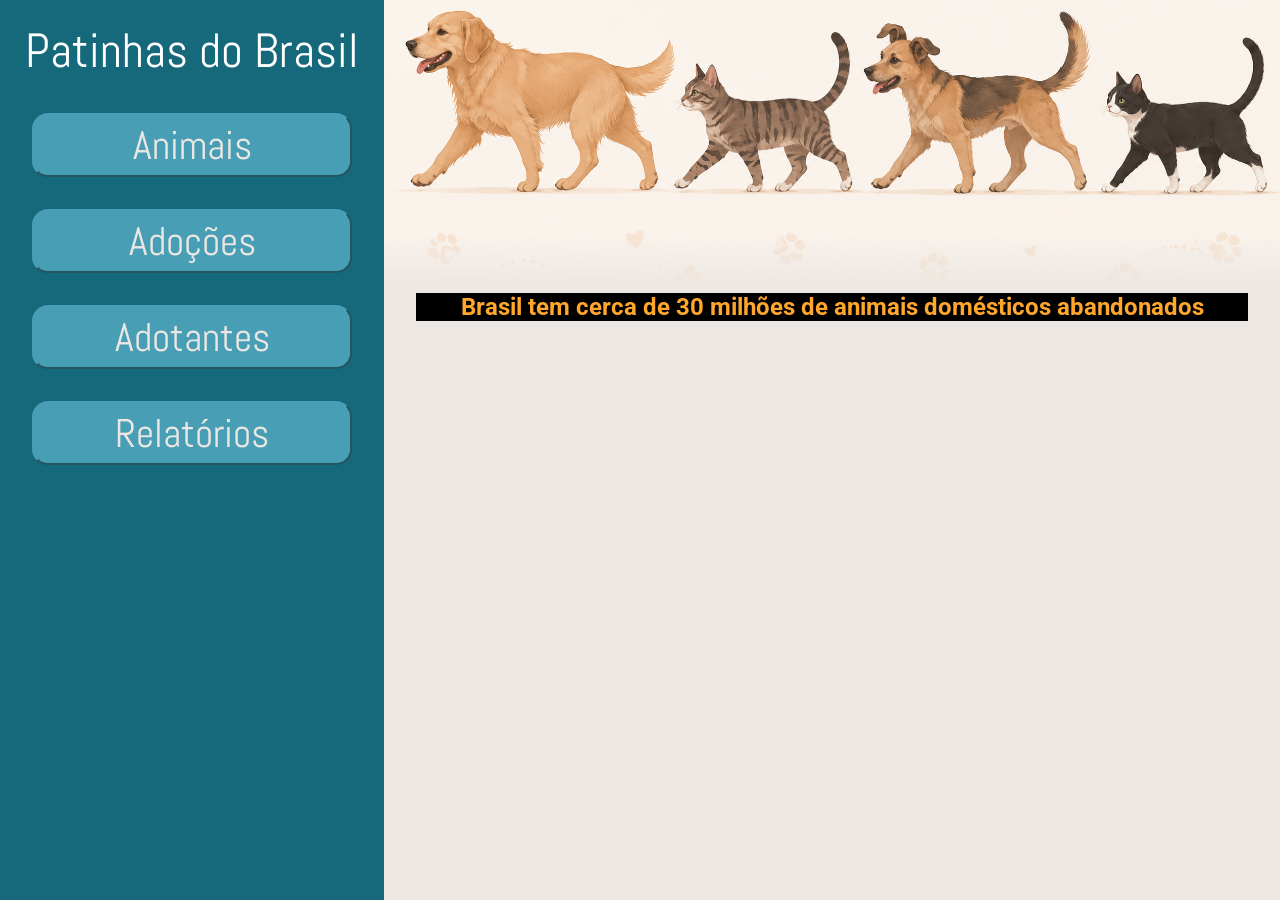
<file: templates/index.html>
<!DOCTYPE html>
<html lang="pt-BR">
<head>
    <meta charset="UTF-8">
    <meta name="viewport" content="width=device-width, initial-scale=1.0">
    <link rel="stylesheet" href="/static/css/style.css">
    <title>Projeto Patinhas | Inicio</title>
    <style>
        @import url('https://fonts.googleapis.com/css2?family=Abel&display=swap');
        @import url('https://fonts.googleapis.com/css2?family=Roboto&display=swap');
    </style>
</head>
<body>
    
    <div class="menu-lateral">
        <h1>Patinhas do Brasil</h1>
        
        <a href="animal_homepage">
            <button>Animais</button>
        </a>
        <a href="/adocao_lista">
            <button>Adoções</button>
        </a>
        <a href="/adotante_lista">
            <button>Adotantes</button>
        </a>
        <a href="/relatorios">
            <button>Relatórios</button>
        </a>
    </div>

    <div class="conteudo">
        <img src="/static/img/animals_walking2.png" alt="animais-andando">
        <h2>Brasil tem cerca de 30 milhões de animais domésticos abandonados</h2>
        
    </div>

</body>
</html>
</file>
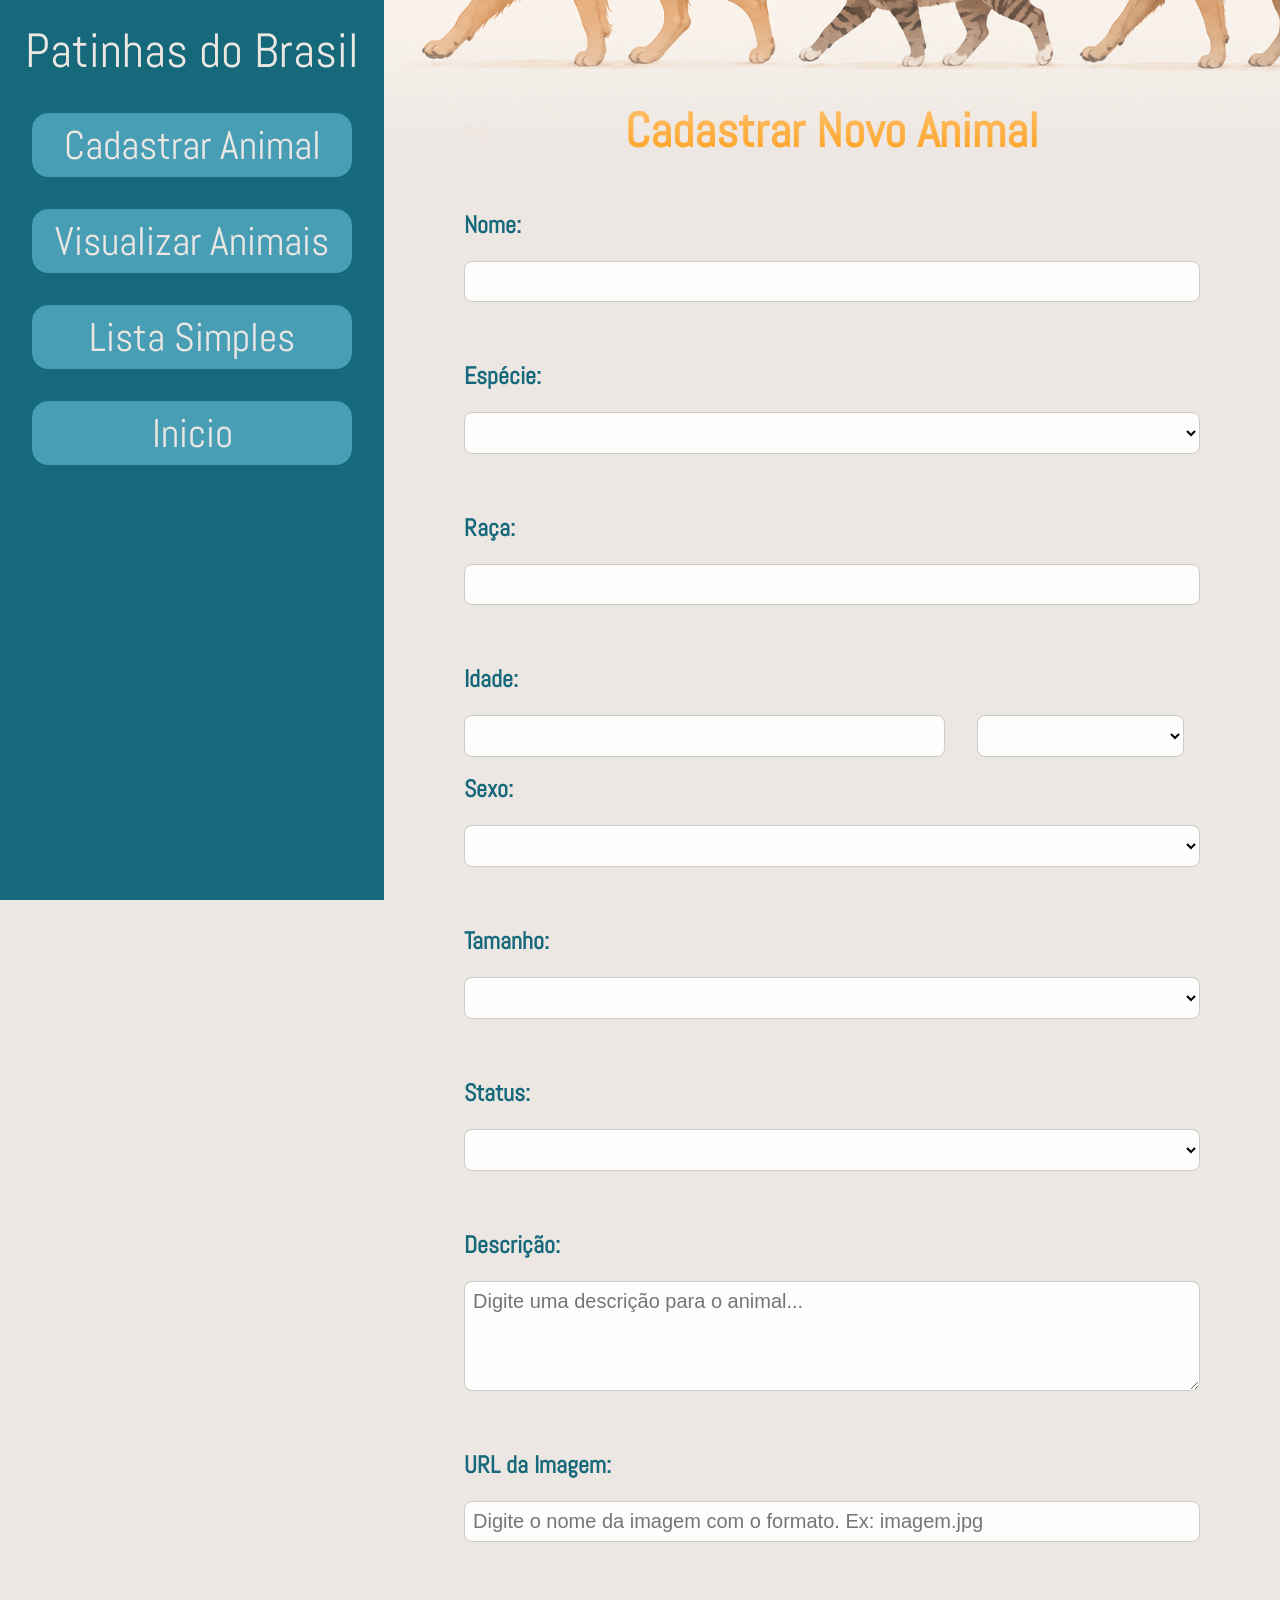
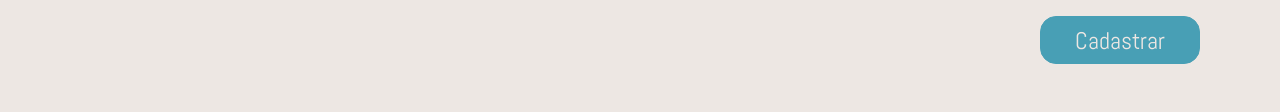
<file: templates/animal_cadastro.html>
<!DOCTYPE html>
<html lang="pt-BR">
<head>
    <meta charset="UTF-8">
    <meta name="viewport" content="width=device-width, initial-scale=1.0">
    <link rel="stylesheet" href="/static/css/animal_cadastro_style.css">
    <title>Projeto Patinhas | Cadastro</title>
    <style>
        @import url('https://fonts.googleapis.com/css2?family=Abel&display=swap');
        @import url('https://fonts.googleapis.com/css2?family=Roboto&display=swap');
    </style>
</head>
<body>

    <div class="menu-lateral">
        <h1>Patinhas do Brasil</h1>
        
        <a href="/animal_cadastro">
        <button>Cadastrar Animal</button>
        </a>

        <a href="/animal_homepage">
            <button>Visualizar Animais</button>
        </a>

        <a href="/animal_lista">
            <button>Lista Simples</button>
        </a>

        <a href="/">
            <button>Inicio</button>
        </a>
    </div>

    <div class="conteudo">
        <img src="/static/img/animals_walking3.png" alt="animais-andando">
        <h2>Cadastrar Novo Animal</h2>
        <form action="/animal_cadastro" method="POST">
            <label for="name">Nome:</label><br>
            <input type="text" id="name" name="name" required><br><br>

            <label for="species">Espécie:</label><br>
            <select id="species" name="species" required>
                <option value=></option>
                <option value="Cachorro">Cachorro</option>
                <option value="Gato">Gato</option>
            </select><br><br>

            <label for="breed">Raça:</label><br>
            <input type="text" id="breed" name="breed"><br><br>

            <label for="age">Idade:</label><br>
            <div class="idade_container">
                <input type="number" id="age" name="age" min="1" max="30" step="1" required><br><br>
                <select id="age_compl" name="age_compl" required>
                    <option value=></option>
                    <option value="meses">meses</option>
                    <option value="anos">anos</option>
                </select><br><br>
            </div>

            <label for="sex">Sexo:</label><br>
            <select id="sex" name="sex" required>
                <option value=></option>
                <option value="M">Masculino</option>
                <option value="F">Feminino</option>
                <option value="?">Indefinido</option>
            </select><br><br>

            <label for="size">Tamanho:</label><br>
            <select id="size" name="size" required>
                <option value=></option>
                <option value="Pequeno">Pequeno</option>
                <option value="Médio">Médio</option>
                <option value="Grande">Grande</option>
            </select><br><br>

            <label for="status">Status:</label><br>
            <select id="status" name="status" required>
                <option value=></option>
                <option value="Disponivel">Disponível</option>
                <option value="Reservado">Reservado</option>
                <option value="Adotado">Adotado</option>
                <option value="Em tratamento">Em tratamento</option>
                <option value="Lar temporário">Lar temporário</option>
            </select><br><br>

            <label for="description">Descrição:</label><br>
            <textarea id="description" name="description" placeholder="Digite uma descrição para o animal..." rows="4" cols="50"></textarea><br><br>

            <label for="image">URL da Imagem:</label><br>
            <input type="text" id="image" name="image" placeholder="Digite o nome da imagem com o formato. Ex: imagem.jpg"><br><br>
            
            <input type="submit" class="btn_enviar" value="Cadastrar">
        
        </form>
    </div>

</body>
</html>
</file>
<file: static/css/style.css>
* {
  box-sizing: border-box;
  margin: 0;
  padding: 0;
}


body{
    display: grid;
    grid-template-columns: 30% 1fr;
    min-height: 100vh;
}

.menu-lateral{
    background-color: #16697A;
    color: #ffffff;
    padding: 1.25rem;
    position: sticky;
    top: 0;
    height: 100vh;
    display: flex;
    flex-direction: column;
    gap: 2rem;
    align-items: center;    
}

h1{
    color: white;
    font-family: "Abel", sans-serif;
    font-size: 3rem;
    font-weight: 400;
    font-style: normal;
}

button{
    background-color: #489FB5;
    color: #EDE7E3;
    font-family: "Abel", sans-serif;
    font-size: 2.5rem;
    width: 20rem;
    height: 4rem;
    border-radius: 1rem;
    border-color: #489FB5;
    cursor: pointer;
}

button:hover{
    background-color: #82C0CC;
    color: black;
}

img{
    width: 100%;
    object-fit: cover;
    -webkit-mask-image: linear-gradient(to bottom, black 60%, transparent 100%);
    mask-image: linear-gradient(to bottom, black 80%, transparent 100%);
}

.conteudo{
    background-color: #EDE7E3;
}

h2{
    font-family: "Roboto", sans-serif;
    margin-right: 2rem;
    margin-left: 2rem;
    text-align: center;
    color: #FFA62B;
    background-color:black;
}
</file>
<file: static/css/animal_cadastro_style.css>
* {
  box-sizing: border-box;
  margin: 0;
  padding: 0;
}

body {
  display: grid;
  grid-template-columns: 30% 1fr;
  min-height: 100vh;
  background-color: #EDE7E3;
}

.menu-lateral {
  background-color: #16697A;
  color: #ffffff;
  padding: 1.25rem;
  position: sticky;
  top: 0;
  height: 100vh;
  display: flex;
  flex-direction: column;
  gap: 2rem;
  align-items: center;
}

.menu-lateral h1 {
  color: #EDE7E3;
  font-family: "Abel", sans-serif;
  font-size: 3rem;
  font-weight: 400;
  font-style: normal;
  text-align: center;
}

.menu-lateral button {
  background-color: #489FB5;
  color: #EDE7E3;
  font-family: "Abel", sans-serif;
  font-size: 2.5rem;
  width: 20rem;
  height: 4rem;
  border-radius: 1rem;
  border: 1px solid #489FB5;
  cursor: pointer;
}

.menu-lateral button:hover {
  background-color: #82C0CC;
  color: black;
}

.conteudo {
  background-color: #EDE7E3;
  position: relative;
  min-height: 100vh;
}

img{
    width: 100%;
    object-fit: cover;
    position: fixed;
    -webkit-mask-image: linear-gradient(to bottom, black 10%, transparent 100%);
    mask-image: linear-gradient(to bottom, black 10%, transparent 100%);
}

h2{
    font-family: "Abel", sans-serif;
    font-size: 3rem;
    margin-right: 2rem;
    margin-left: 2rem;
    text-align: center;
    color: #FFA62B;
    padding-top: 100px;
    margin: 0;
}

form{
    font-family: "Abel", sans-serif;
    display: flex;
    flex-direction: column;
    flex-wrap: wrap;
    margin-left: 5rem;
    margin-right: 5rem;
    margin-top: 2rem;
    border-radius: 0.75rem;
}

label {
  font-size: 1.5rem;
  margin-top: 1rem;
  color: #16697A;
  font-weight: bold;
}

.idade_container {
  display: flex;
  gap: 1rem;
  width: 100%;
}

.idade_container input[type="number"] {
  width: 70%;
}

.idade_container select {
  width: 30%;
}

input[type="text"], input[type="number"], select, textarea {
  font-size: 1.25rem;
  padding: 0.5rem;
  border-radius: 0.5rem;
  border: 1px solid #ccc;
  width: 100%;
  background-color: rgba(255, 255, 255, 0.9);
  font-family: sans-serif;
  outline: none;
}

input[type="text"]:focus, input[type="number"]:focus, select:focus, textarea:focus {
  border-color: #489FB5;
  box-shadow: 0 0 5px rgba(72, 159, 181, 0.5);
}

textarea {
  resize: vertical;
}

.btn-opcoes {
  display: flex;
  flex-wrap: wrap;
  gap: 1rem;
  margin-top: 2rem;
  margin-bottom: 3rem;
  width: 100%;
}

input[type="submit"] {
  background-color: #489FB5;
  color: #EDE7E3;
  font-family: "Abel", sans-serif;
  font-size: 1.5rem;
  width: 10rem;
  height: 3rem;
  border-radius: 1rem;
  border: 1px solid #489FB5;
  margin-top: 2rem;
  margin-left: auto;
  margin-bottom: 3rem;
  cursor: pointer;
}

input[type="submit"]:hover {
  background-color: #82C0CC;
  color: black;
}

.btn-cancelar {
  background-color: #ccc;
  color: #333;
  width: 10rem;
}

.btn-cancelar:hover {
  background-color: #bbb;
}

.btn-deletar {
  background-color: #e63946;
  color: white;
  width: 10rem;
}

.btn-deletar:hover {
  background-color: #c92a3a;
}
</file>
